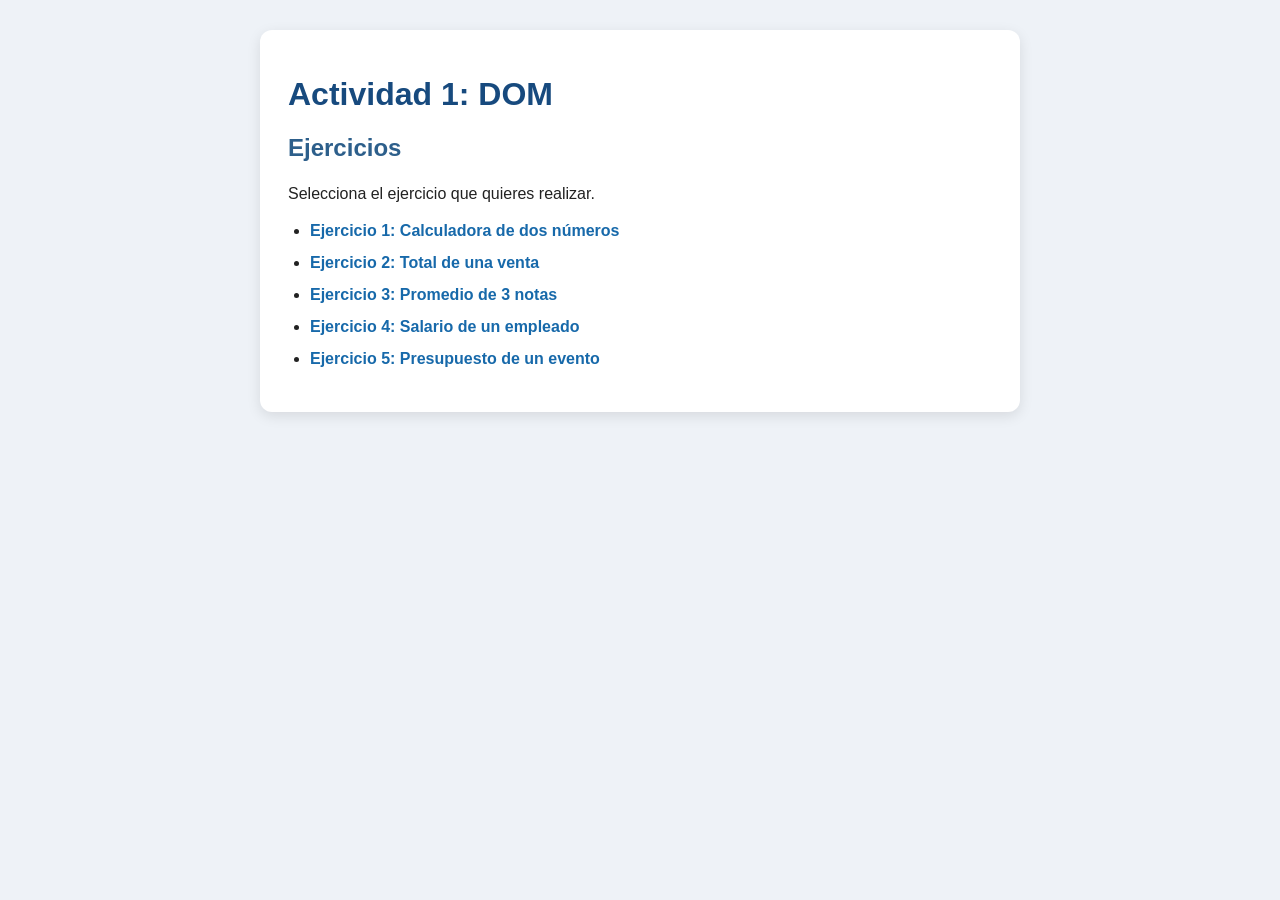
<file: index.html>
<!DOCTYPE html>
<html lang="es">
<head>
  <meta charset="UTF-8">
  <meta name="viewport" content="width=device-width, initial-scale=1.0">
  <title>Actividad 1: DOM</title>
  <link rel="stylesheet" href="css/style.css">
</head>
<body>
  <main class="contenedor">
    <h1>Actividad 1: DOM</h1>
    <h2>Ejercicios</h2>
    <p>Selecciona el ejercicio que quieres realizar.</p>
    <ul class="menu">
      <li><a href="calculadora.html">Ejercicio 1: Calculadora de dos números</a></li>
      <li><a href="venta.html">Ejercicio 2: Total de una venta</a></li>
      <li><a href="promedio.html">Ejercicio 3: Promedio de 3 notas</a></li>
      <li><a href="salario.html">Ejercicio 4: Salario de un empleado</a></li>
      <li><a href="otra.html">Ejercicio 5: Presupuesto de un evento</a></li>
    </ul>
  </main>
</body>
</html>
</file>
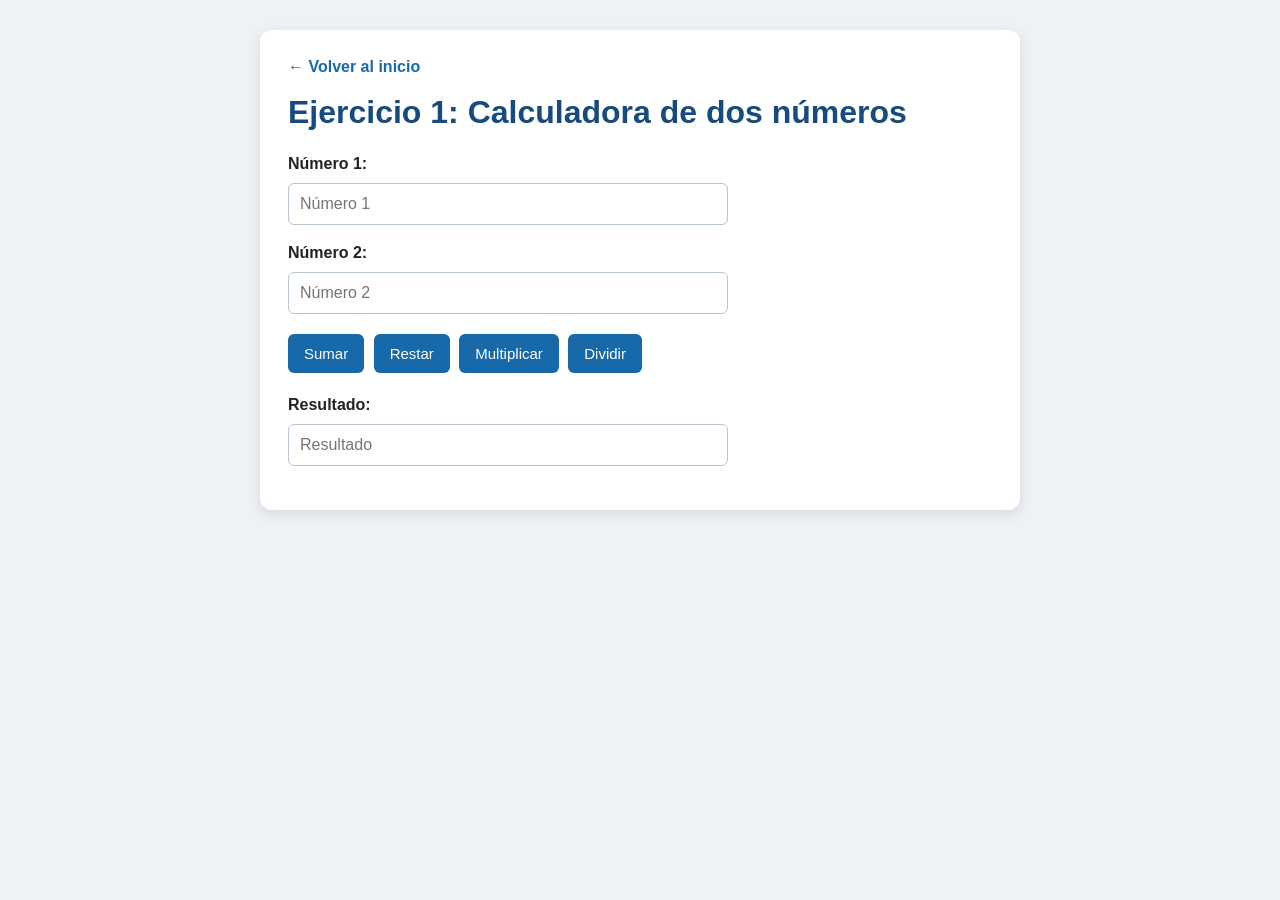
<file: calculadora.html>
<!DOCTYPE html>
<html lang="es">
<head>
  <meta charset="UTF-8">
  <meta name="viewport" content="width=device-width, initial-scale=1.0">
  <title>Ejercicio 1: Calculadora</title>
  <link rel="stylesheet" href="css/style.css">
</head>
<body>
  <main class="contenedor">
    <a class="volver" href="index.html">&larr; Volver al inicio</a>
    <h1>Ejercicio 1: Calculadora de dos números</h1>
    <form>
      <p><label>Número 1: <input type="number" placeholder="Número 1" id="n1"></label></p>
      <p><label>Número 2: <input type="number" placeholder="Número 2" id="n2"></label></p>
      <p class="botones">
        <button type="button" onclick="sumar()">Sumar</button>
        <button type="button" onclick="restar()">Restar</button>
        <button type="button" onclick="multiplicar()">Multiplicar</button>
        <button type="button" onclick="dividir()">Dividir</button>
      </p>
      <p><label>Resultado: <input type="text" placeholder="Resultado" readonly id="resultado"></label></p>
    </form>
  </main>
  <script src="js/scrips.js"></script>
</body>
</html>
</file>
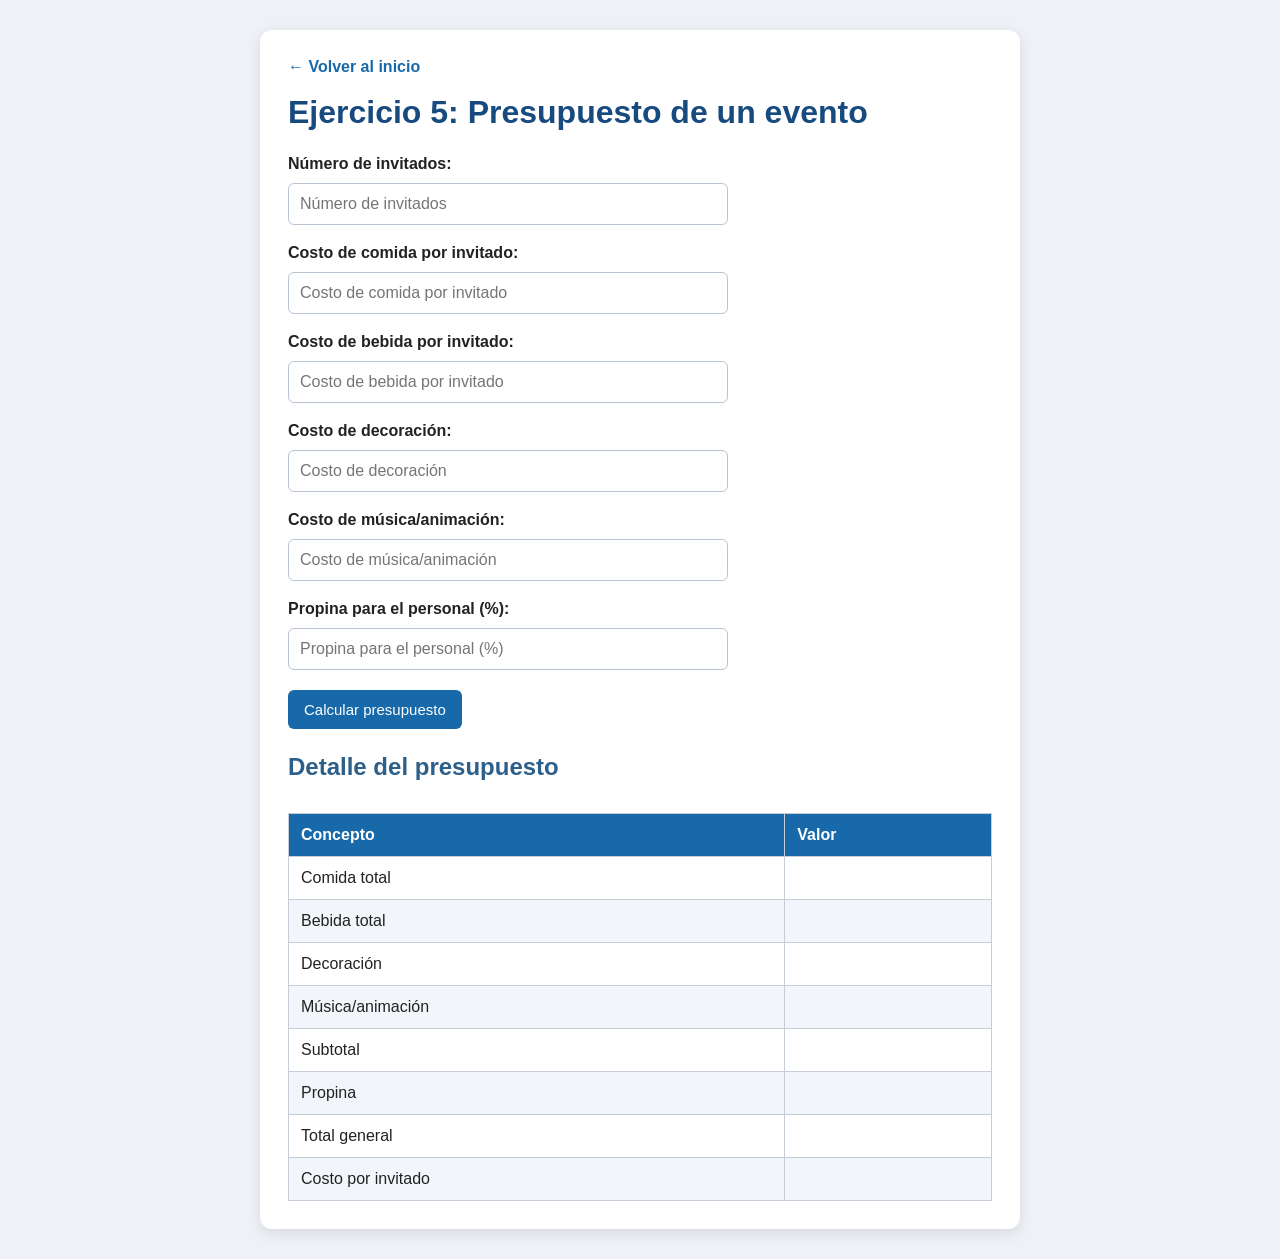
<file: otra.html>
<!DOCTYPE html>
<html lang="es">
<head>
  <meta charset="UTF-8">
  <meta name="viewport" content="width=device-width, initial-scale=1.0">
  <title>Ejercicio 5: Presupuesto de un evento</title>
  <link rel="stylesheet" href="css/style.css">
</head>
<body>
  <main class="contenedor">
    <a class="volver" href="index.html">&larr; Volver al inicio</a>
    <h1>Ejercicio 5: Presupuesto de un evento</h1>
    <form>
      <p><label>Número de invitados: <input type="number" min="1" placeholder="Número de invitados"></label></p>
      <p><label>Costo de comida por invitado: <input type="number" min="0" placeholder="Costo de comida por invitado"></label></p>
      <p><label>Costo de bebida por invitado: <input type="number" min="0" placeholder="Costo de bebida por invitado"></label></p>
      <p><label>Costo de decoración: <input type="number" min="0" placeholder="Costo de decoración"></label></p>
      <p><label>Costo de música/animación: <input type="number" min="0" placeholder="Costo de música/animación"></label></p>
      <p><label>Propina para el personal (%): <input type="number" min="0" placeholder="Propina para el personal (%)"></label></p>
      <p><button type="button" onclick="calcularPresupuesto()">Calcular presupuesto</button></p>
    </form>
    <h2>Detalle del presupuesto</h2>
    <div class="tabla-contenedor">
      <table>
        <thead><tr><th>Concepto</th><th>Valor</th></tr></thead>
        <tbody>
          <tr><td>Comida total</td><td></td></tr>
          <tr><td>Bebida total</td><td></td></tr>
          <tr><td>Decoración</td><td></td></tr>
          <tr><td>Música/animación</td><td></td></tr>
          <tr><td>Subtotal</td><td></td></tr>
          <tr><td>Propina</td><td></td></tr>
          <tr><td>Total general</td><td></td></tr>
          <tr><td>Costo por invitado</td><td></td></tr>
        </tbody>
      </table>
    </div>
  </main>
  <script src="js/scrips.js"></script>
</body>
</html>
</file>
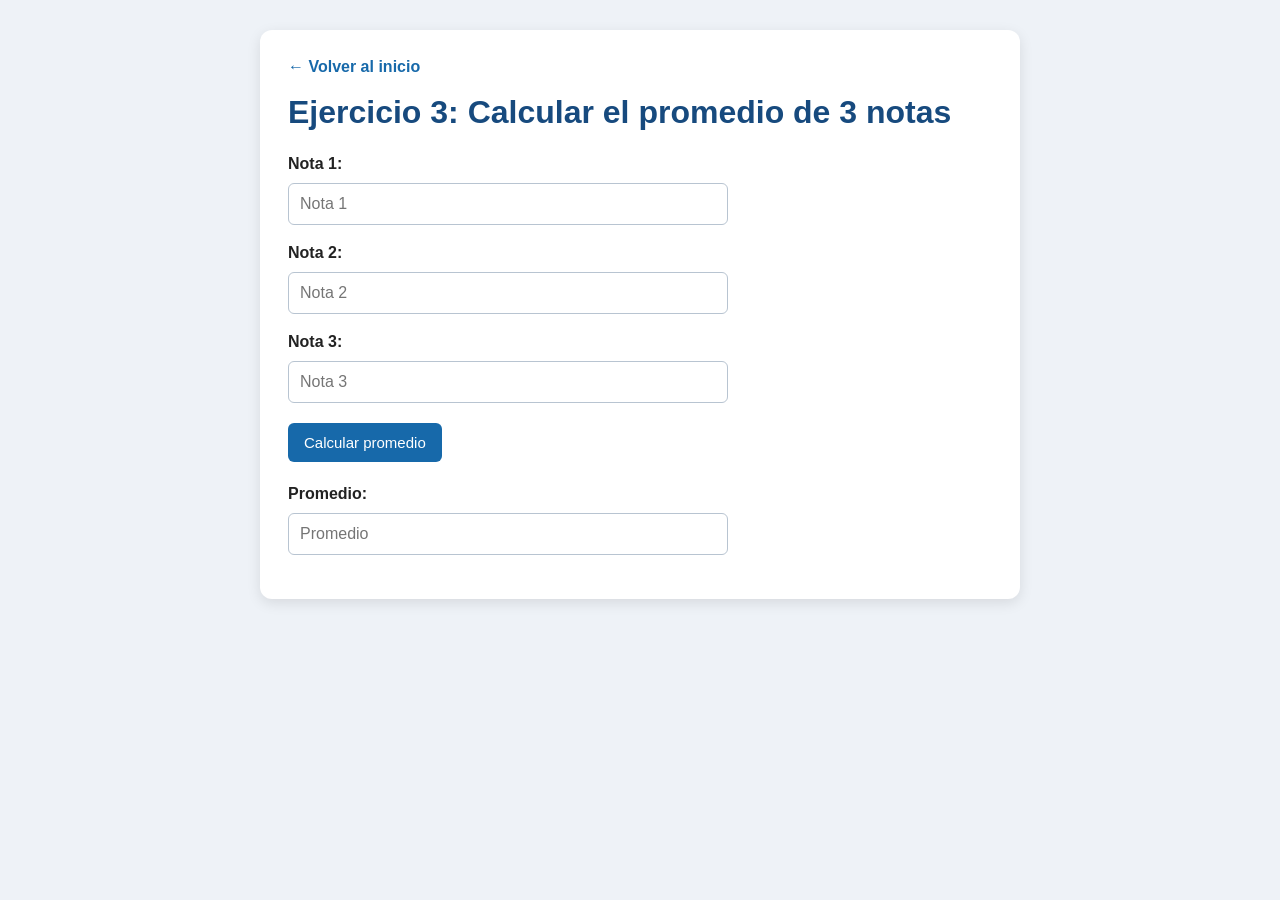
<file: promedio.html>
<!DOCTYPE html>
<html lang="es">
<head>
  <meta charset="UTF-8">
  <meta name="viewport" content="width=device-width, initial-scale=1.0">
  <title>Ejercicio 3: Promedio de notas</title>
  <link rel="stylesheet" href="css/style.css">
</head>
<body>
  <main class="contenedor">
    <a class="volver" href="index.html">&larr; Volver al inicio</a>
    <h1>Ejercicio 3: Calcular el promedio de 3 notas</h1>
    <form>
      <p><label>Nota 1: <input type="number" step="0.1" min="0" max="5" placeholder="Nota 1"></label></p>
      <p><label>Nota 2: <input type="number" step="0.1" min="0" max="5" placeholder="Nota 2"></label></p>
      <p><label>Nota 3: <input type="number" step="0.1" min="0" max="5" placeholder="Nota 3"></label></p>
      <p><button type="button" onclick="calcularPromedio()">Calcular promedio</button></p>
      <p><label>Promedio: <input type="text" placeholder="Promedio" readonly></label></p>
    </form>
  </main>
  <script src="js/scrips.js"></script>
</body>
</html>
</file>
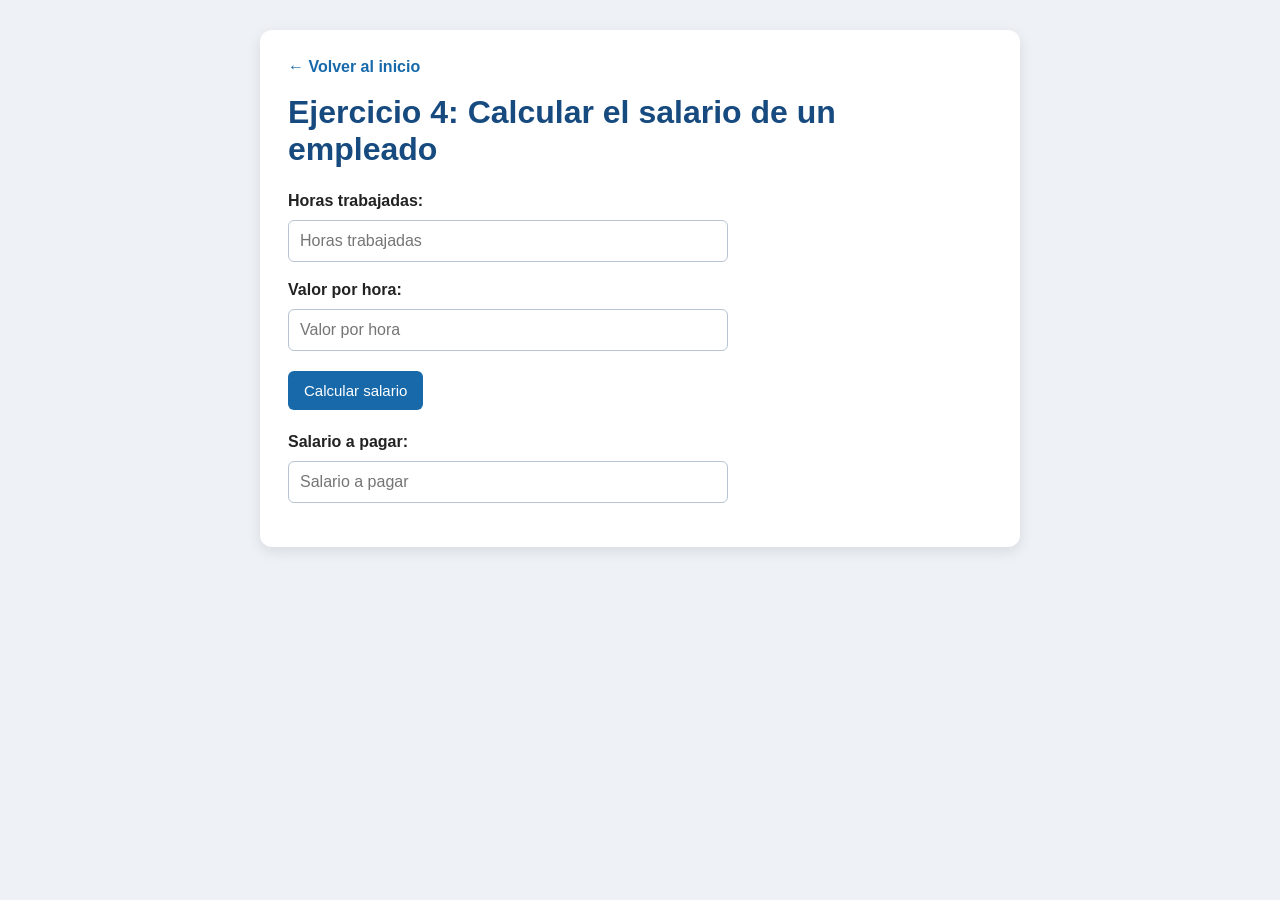
<file: salario.html>
<!DOCTYPE html>
<html lang="es">
<head>
  <meta charset="UTF-8">
  <meta name="viewport" content="width=device-width, initial-scale=1.0">
  <title>Ejercicio 4: Salario de empleado</title>
  <link rel="stylesheet" href="css/style.css">
</head>
<body>
  <main class="contenedor">
    <a class="volver" href="index.html">&larr; Volver al inicio</a>
    <h1>Ejercicio 4: Calcular el salario de un empleado</h1>
    <form>
      <p><label>Horas trabajadas: <input type="number" min="0" placeholder="Horas trabajadas"></label></p>
      <p><label>Valor por hora: <input type="number" min="0" placeholder="Valor por hora"></label></p>
      <p><button type="button" onclick="calcularSalario()">Calcular salario</button></p>
      <p><label>Salario a pagar: <input type="text" placeholder="Salario a pagar" readonly></label></p>
    </form>
  </main>
  <script src="js/scrips.js"></script>
</body>
</html>
</file>
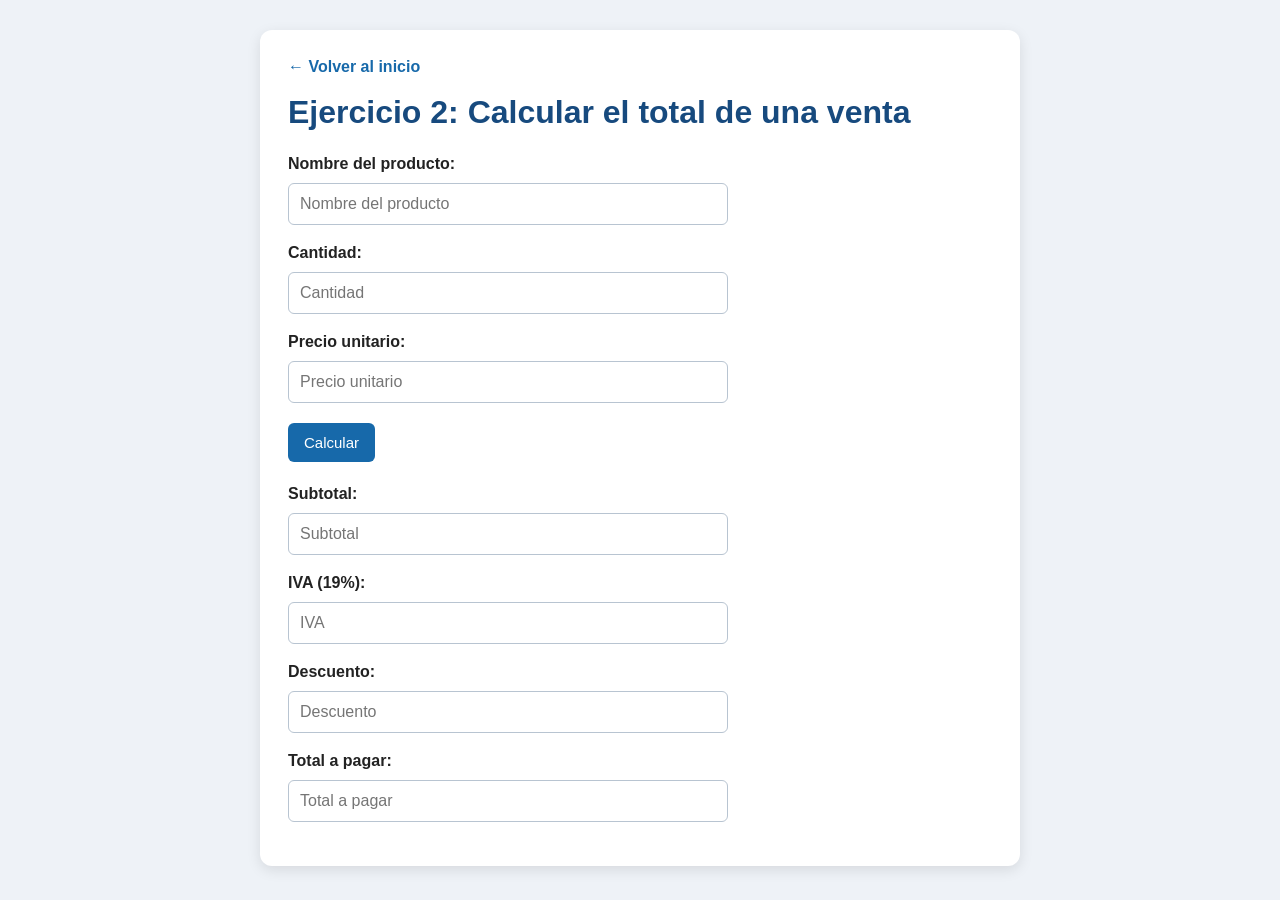
<file: venta.html>
<!DOCTYPE html>
<html lang="es">
<head>
  <meta charset="UTF-8">
  <meta name="viewport" content="width=device-width, initial-scale=1.0">
  <title>Ejercicio 2: Total de venta</title>
  <link rel="stylesheet" href="css/style.css">
</head>
<body>
  <main class="contenedor">
    <a class="volver" href="index.html">&larr; Volver al inicio</a>
    <h1>Ejercicio 2: Calcular el total de una venta</h1>
    <form>
      <p><label>Nombre del producto: <input type="text" placeholder="Nombre del producto"></label></p>
      <p><label>Cantidad: <input type="number" min="1" placeholder="Cantidad"></label></p>
      <p><label>Precio unitario: <input type="number" min="0" placeholder="Precio unitario"></label></p>
      <p><button type="button" onclick="calcularVenta()">Calcular</button></p>
      <p><label>Subtotal: <input type="text" placeholder="Subtotal" readonly></label></p>
      <p><label>IVA (19%): <input type="text" placeholder="IVA" readonly></label></p>
      <p><label>Descuento: <input type="text" placeholder="Descuento" readonly></label></p>
      <p><label>Total a pagar: <input type="text" placeholder="Total a pagar" readonly></label></p>
    </form>
  </main>
  <script src="js/scrips.js"></script>
</body>
</html>
</file>
<file: css/style.css>
* {
    box-sizing: border-box;
}

body {
    margin: 0;
    padding: 30px 16px;
    background: #eef2f7;
    color: #222;
    font-family: Arial, Helvetica, sans-serif;
}

.contenedor {
    max-width: 760px;
    margin: 0 auto;
    padding: 28px;
    background: white;
    border-radius: 12px;
    box-shadow: 0 4px 14px rgba(0, 0, 0, 0.10);
}

h1 {
    color: #174a7e;
    margin-top: 18px;
}

h2 {
    color: #2d5f8b;
}

p {
    line-height: 1.5;
}

label {
    display: block;
    font-weight: bold;
}

input {
    display: block;
    width: 100%;
    max-width: 440px;
    margin-top: 7px;
    padding: 11px;
    border: 1px solid #b8c4d1;
    border-radius: 6px;
    font-size: 16px;
}

input:focus {
    outline: 2px solid #8bbce8;
    border-color: #286ca8;
}

button {
    padding: 11px 16px;
    margin: 4px 5px 4px 0;
    border: none;
    border-radius: 6px;
    background: #1769aa;
    color: white;
    font-size: 15px;
    cursor: pointer;
}

button:hover {
    background: #104d80;
}

a {
    color: #1769aa;
}

.volver {
    text-decoration: none;
    font-weight: bold;
}

.menu {
    padding-left: 22px;
}

.menu li {
    margin: 14px 0;
}

.menu a {
    text-decoration: none;
    font-weight: bold;
}

.menu a:hover {
    text-decoration: underline;
}

.tabla-contenedor {
    overflow-x: auto;
}

table {
    width: 100%;
    border-collapse: collapse;
    margin-top: 12px;
}

th, td {
    padding: 12px;
    border: 1px solid #c5ced8;
    text-align: left;
}

th {
    background: #1769aa;
    color: white;
}

tbody tr:nth-child(even) {
    background: #f2f6fa;
}

@media (max-width: 520px) {
    .contenedor {
        padding: 18px;
    }

    .botones button {
        width: 100%;
        margin: 5px 0;
    }
}
</file>
